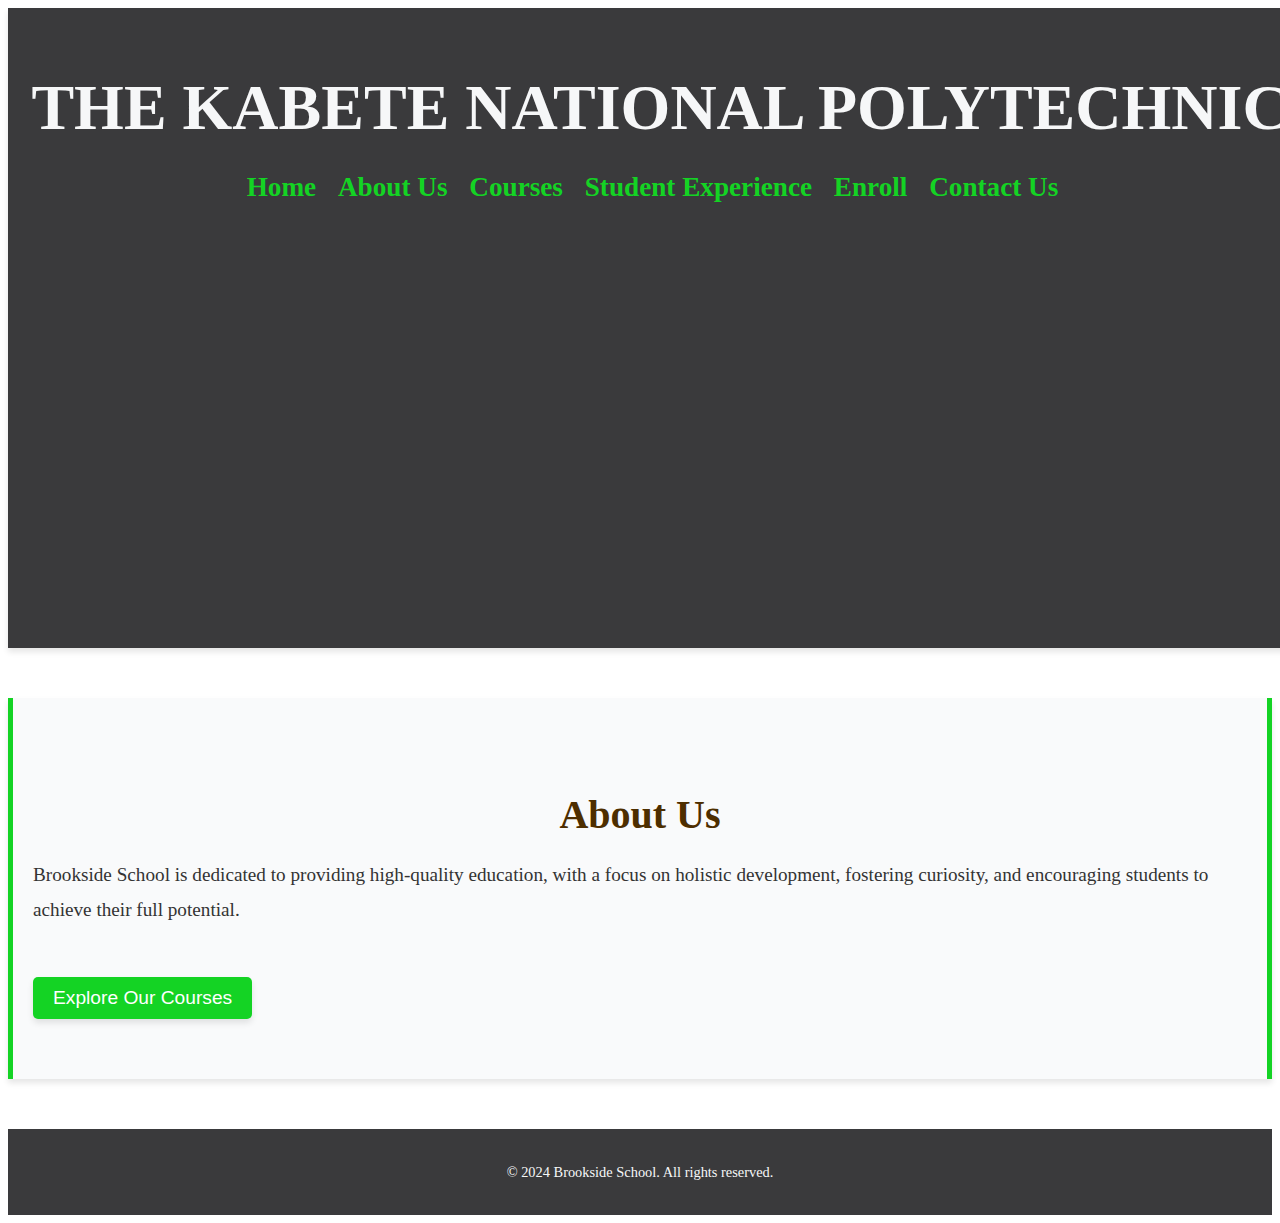
<file: About.html>
<!DOCTYPE html>
<html lang="en">
<head>
    <link rel="stylesheet" href="styles.css">
    <meta charset="UTF-8">
    <meta name="viewport" content="width=device-width, initial-scale=1.0">
    <title>Document</title>
</head>
<body>
    <header>
        <h1>THE KABETE NATIONAL POLYTECHNIC</h1>
        <nav>
            <ul>
                <li><a href="knp website.html">Home</a></li>
                <li><a href="About.html" >About Us</a></li>
                <li><a href="courses.html" >Courses</a></li>
                <li><a href="experience.html" >Student Experience</a></li>
                <li><a href="Enrol.html" >Enroll</a></li>
                <li><a href="contact.html" >Contact Us</a></li>
            </ul>
        </nav>
    </header>
    <section id="about" class="content-section">
        <h2>About Us</h2>
        <p>Brookside School is dedicated to providing high-quality education, with a focus on holistic development, fostering curiosity, and encouraging students to achieve their full potential.</p>
        <button onclick="scrollToSection('courses')">Explore Our Courses</button>
    </section>
    

    <footer>
        <p>&copy; 2024 Brookside School. All rights reserved.</p>
    </footer>
</body>
</html>
</file>
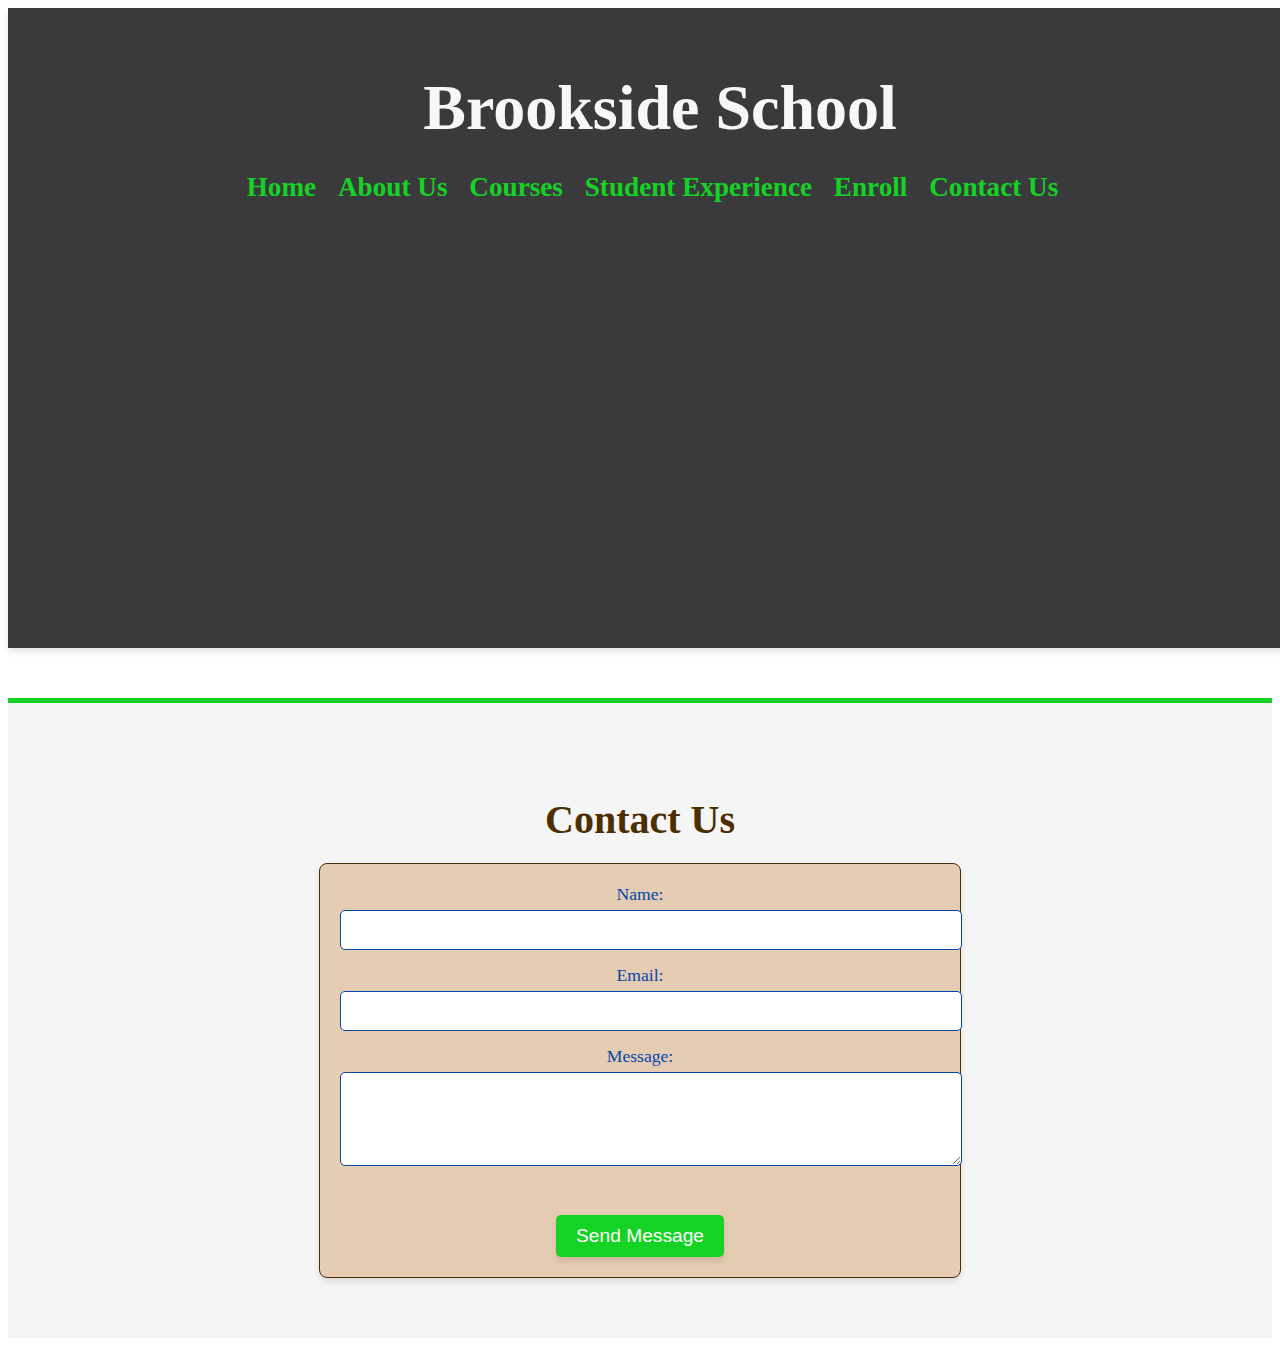
<file: contact.html>
<!DOCTYPE html>
<html lang="en">
    <link rel="stylesheet" href="styles.css">
<head>
    <meta charset="UTF-8">
    <meta name="viewport" content="width=device-width, initial-scale=1.0">
    <title>Document</title>
</head>
<body>
    <header>
        <h1>Brookside School</h1>
        <nav>
            <ul>
                <li><a href="#home">Home</a></li>
                <li><a href="#about">About Us</a></li>
                <li><a href="#courses">Courses</a></li>
                <li><a href="#experience">Student Experience</a></li>
                <li><a href="#enroll">Enroll</a></li>
                <li><a href="#contact">Contact Us</a></li>
            </ul>
        </nav>
    </header>
    <section id="contact">
        <h2>Contact Us</h2>
        <form id="contactForm">
            <label for="name">Name:</label>
            <input type="text" id="name" required>

            <label for="email">Email:</label>
            <input type="email" id="email" required>

            <label for="message">Message:</label>
            <textarea id="message" rows="4" required></textarea>

            <button type="submit">Send Message</button>
        </form>
    </section>
</body>
</html>
</file>
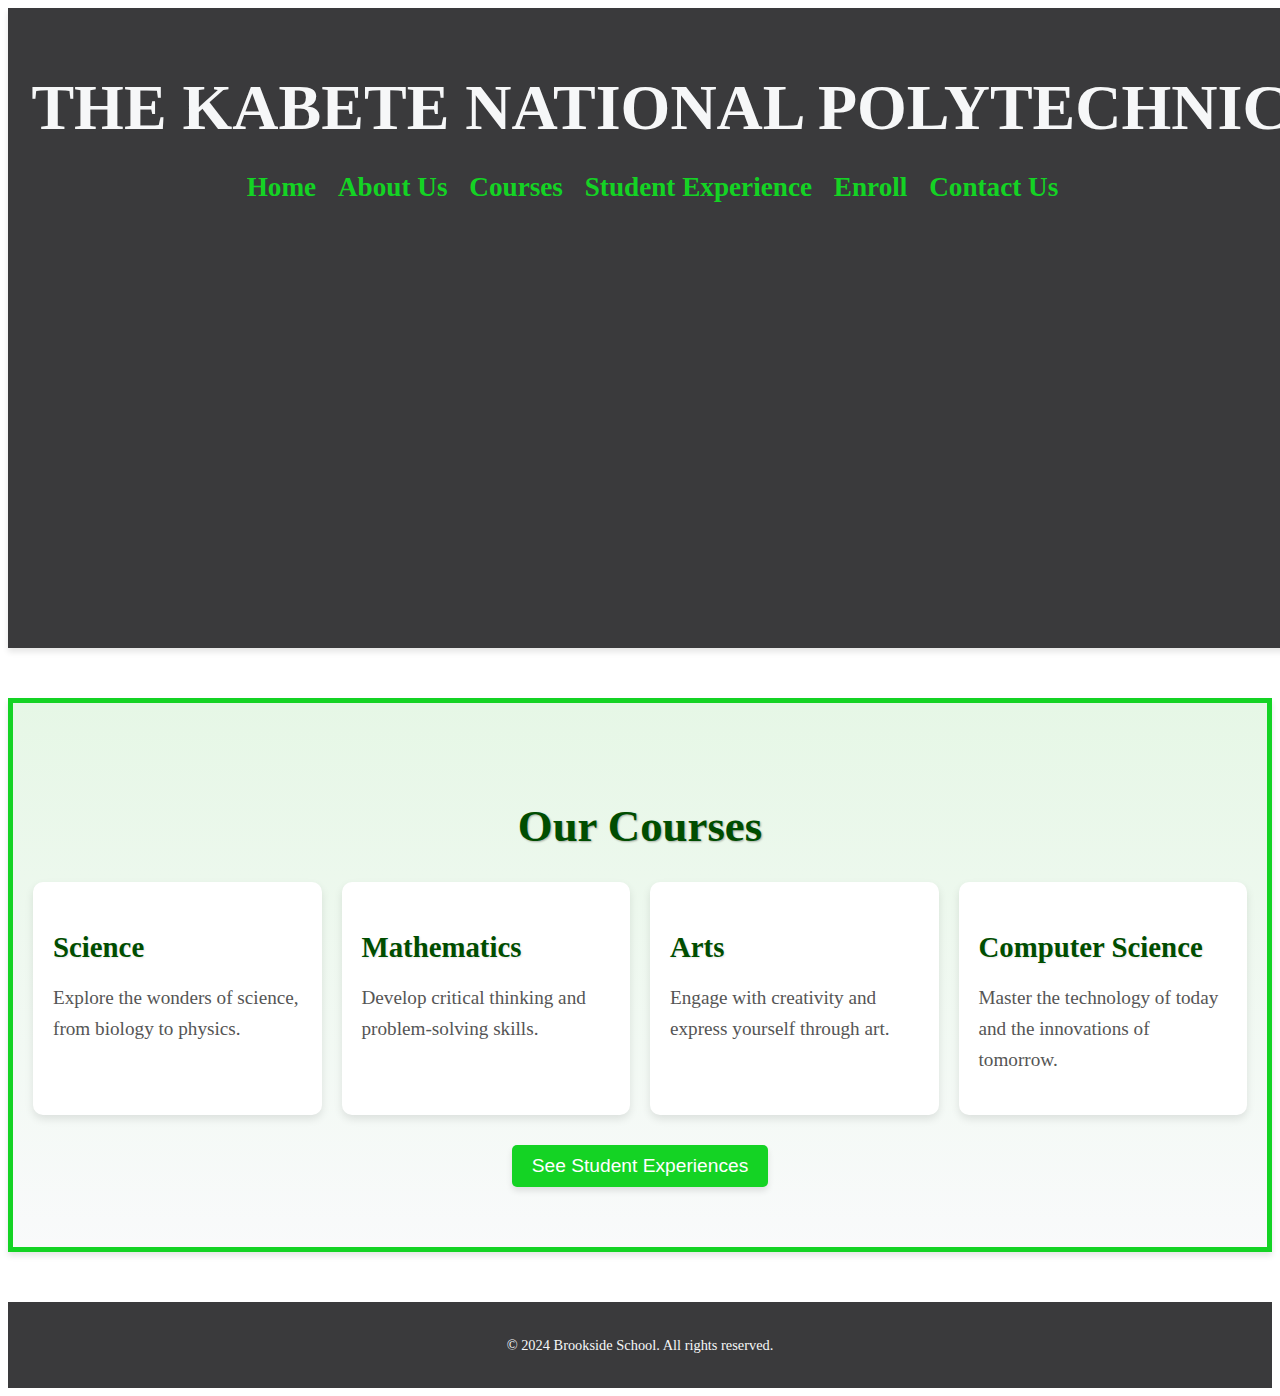
<file: courses.html>
<!DOCTYPE html>
<html lang="en">
<head>
    <meta charset="UTF-8">
    <meta name="viewport" content="width=device-width, initial-scale=1.0">
    <title>Document</title>
</head>
<link rel="stylesheet" href="styles.css">
<body>
    <header>
        <h1>THE KABETE NATIONAL POLYTECHNIC</h1>
        <nav>
            <ul>
                <li><a href="knp website.html">Home</a></li>
                <li><a href="About.html">About Us</a></li>
                <li><a href="courses.html" >Courses</a></li>
                <li><a href="experience.html" >Student Experience</a></li>
                <li><a href="Enrol.html">Enroll</a></li>
                <li><a href="contact.html" >Contact Us</a></li>
            </ul>
        </nav>
    </header>
    <section id="courses" class="content-section">
        <h2>Our Courses</h2>
        <div class="course-list">
            <div class="course">
                <h3>Science</h3>
                <p>Explore the wonders of science, from biology to physics.</p>
            </div>
            <div class="course">
                <h3>Mathematics</h3>
                <p>Develop critical thinking and problem-solving skills.</p>
            </div>
            <div class="course">
                <h3>Arts</h3>
                <p>Engage with creativity and express yourself through art.</p>
            </div>
            <div class="course">
                <h3>Computer Science</h3>
                <p>Master the technology of today and the innovations of tomorrow.</p>
            </div>
        </div>
        <button onclick="scrollToSection('experience')">See Student Experiences</button>
    </section>
    
    <footer>
        <p>&copy; 2024 Brookside School. All rights reserved.</p>
    </footer>
</body>
</html>
</file>
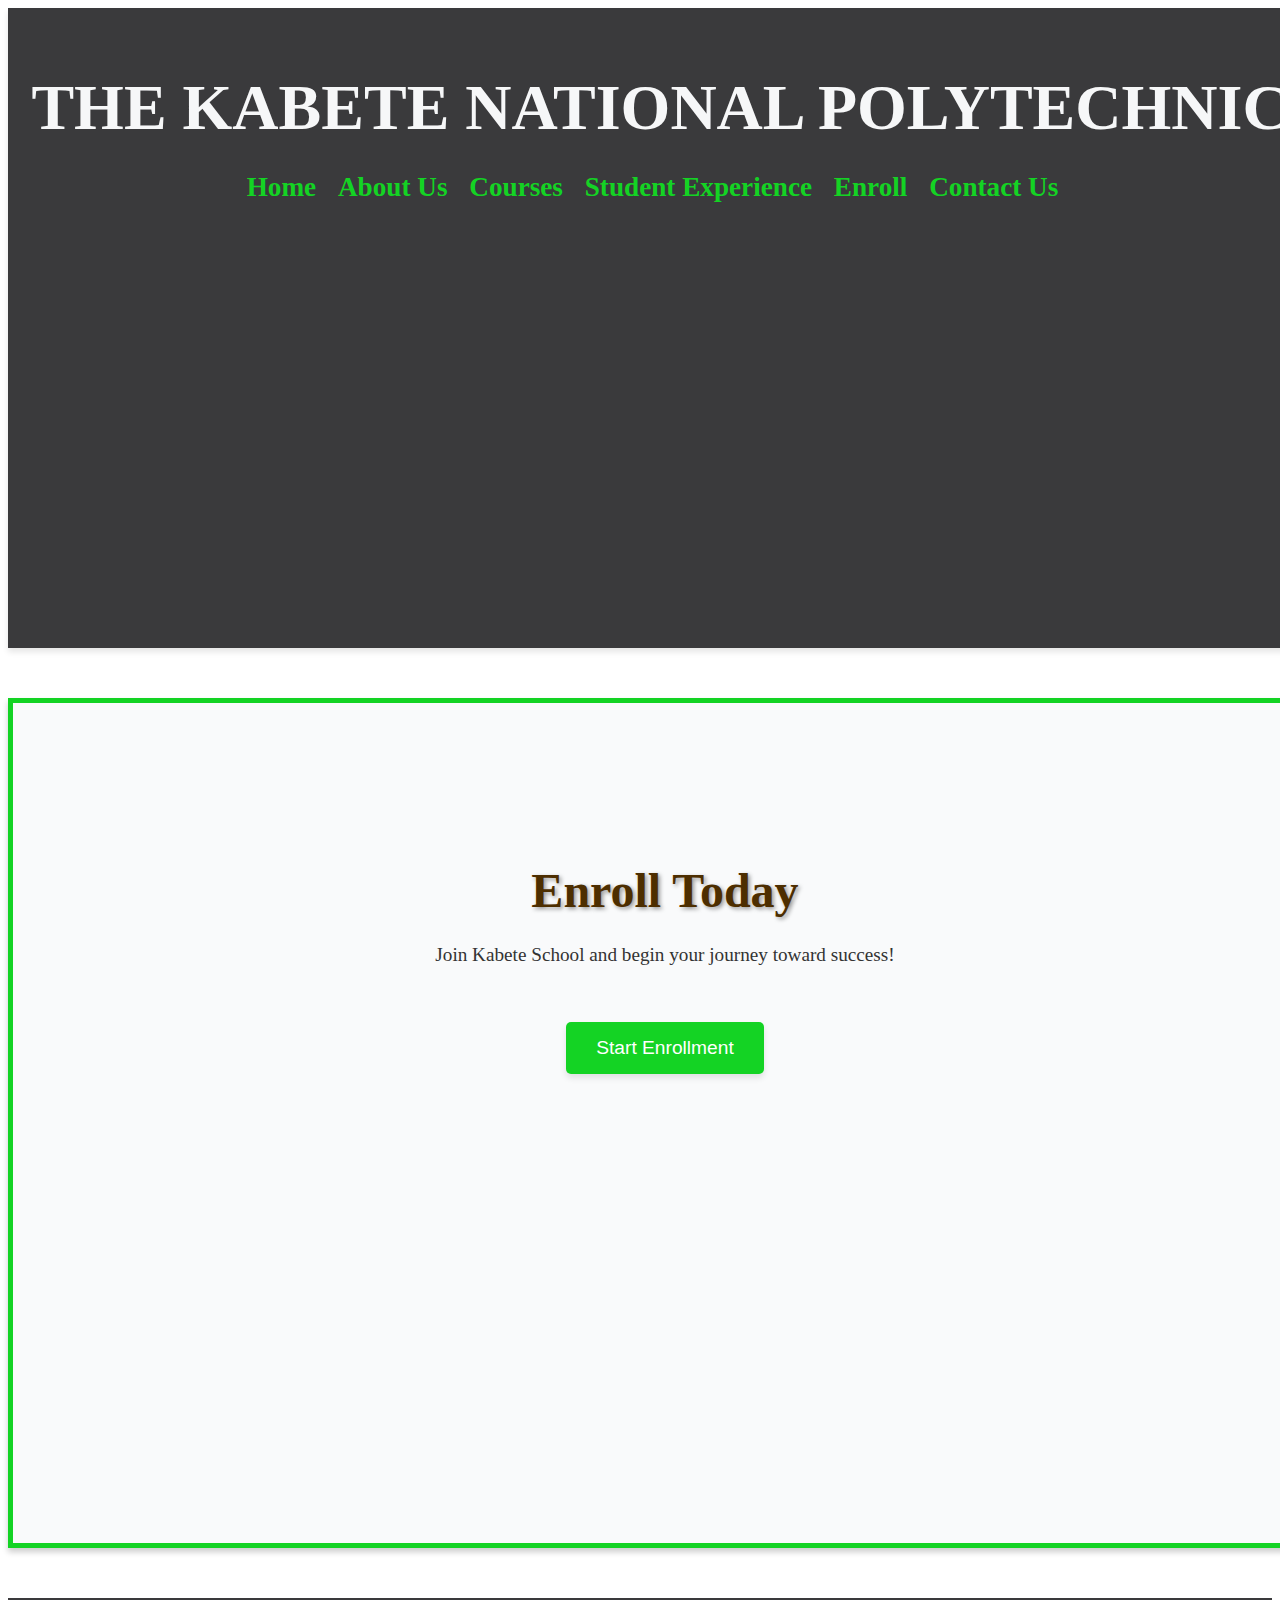
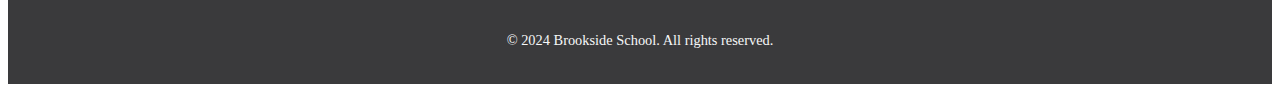
<file: Enrol.html>
<!DOCTYPE html>
<html lang="en">
    <link rel="stylesheet" href="styles.css">
<head>
    <meta charset="UTF-8">
    <meta name="viewport" content="width=device-width, initial-scale=1.0">
    <title>Document</title>
</head>
<body>
    <header>
        <h1>THE KABETE NATIONAL POLYTECHNIC</h1>
        <nav>
            <ul>
                <li><a href="knp website.html">Home</a></li>
                <li><a href="About.html" >About Us</a></li>
                <li><a href="courses.html" >Courses</a></li>
                <li><a href="experience.html" >Student Experience</a></li>
                <li><a href="Enrol.html" >Enroll</a></li>
                <li><a href="contact.html" >Contact Us</a></li>
            </ul>
        </nav>
    </header>
    <section id="enroll" class="content-section enroll">
        <h2>Enroll Today</h2>
        <p>Join Kabete School and begin your journey toward success!</p>
        <button id="enrollButton">Start Enrollment</button>
    </section>
   

    <footer>
        <p>&copy; 2024 Brookside School. All rights reserved.</p>
    </footer>
</body>
</html>
</file>
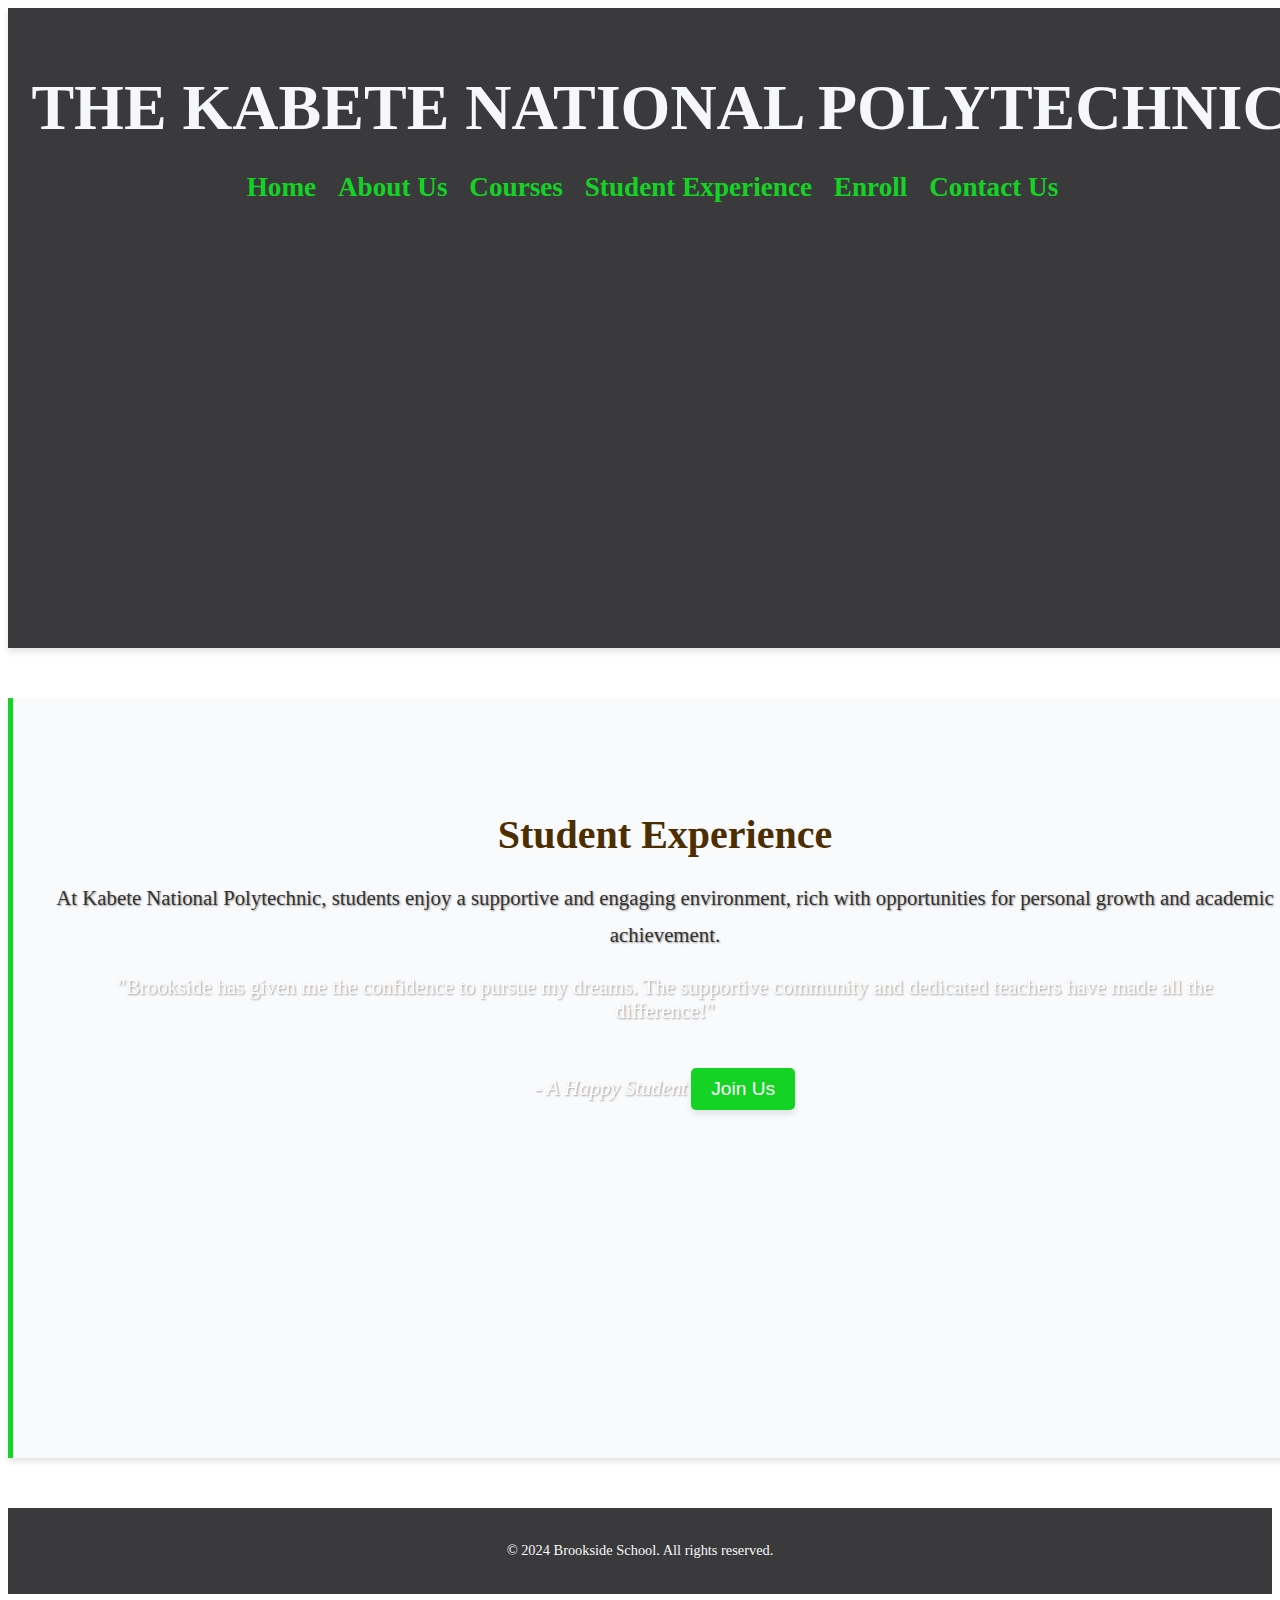
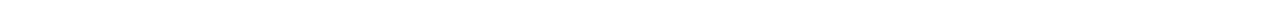
<file: experience.html>
<!DOCTYPE html>
<html lang="en">
    <link rel="stylesheet" href="styles.css">
<head>
    <meta charset="UTF-8">
    <meta name="viewport" content="width=device-width, initial-scale=1.0">
    <title>Document</title>
</head>
<body>
    <header>
        <h1>THE KABETE NATIONAL POLYTECHNIC</h1>
        <nav>
            <ul>
                <li><a href="knp website.html">Home</a></li>
                <li><a href="About.html" >About Us</a></li>
                <li><a href="courses.html" >Courses</a></li>
                <li><a href="experience.html" >Student Experience</a></li>
                <li><a href="Enrol.html" >Enroll</a></li>
                <li><a href="contact.html" >Contact Us</a></li>
            </ul>
        </nav>
    </header>
     <!-- Student Experience Section -->
     <section id="experience" class="content-section">
        <h2>Student Experience</h2>
        <p>At Kabete National Polytechnic, students enjoy a supportive and engaging environment, rich with opportunities for personal growth and academic achievement.</p>
        <blockquote>"Brookside has given me the confidence to pursue my dreams. The supportive community and dedicated teachers have made all the difference!"</blockquote>
        <cite>- A Happy Student</cite>
        <button onclick="scrollToSection('enroll')">Join Us</button>
    </section>
    

    <footer>
        <p>&copy; 2024 Brookside School. All rights reserved.</p>
    </footer>
</body>
</html>
</file>
<file: styles.css>
<style>

body {
font-family: Arial, sans-serif;
background-color: #f5f5f5; /* light cream */
color: #333;
margin: 0;
}

.social-media {
   display: flex;
   justify-content: center;
   margin-top: 20px;
}

.social-icon {
   font-size: 2rem;
   color: #fff; /* White color */
   margin: 0 15px;
   transition: color 0.3s ease-in-out;
}

.social-icon:hover {
   color: #14d324; /* Green on hover */
}

/* Add a little spacing for better visual alignment */
header .social-media {
   position: absolute;
   top: 20px;
   right: 20px; /* Align icons to the top right corner */
}

header{
   background-image: url('https://eafeed.com/wp-content/uploads/2020/06/kabete-national-polytechnic-768x501.jpg');
background-size: cover;
    background-position: center;
    background-attachment: fixed; /* Parallax effect */
    color: #fff;
    padding: 100px 20px;
    text-align: center;
    box-shadow: 0px 4px 6px rgba(0, 0, 0, 0.1);
    width: 100%;
    height: 600px;
    margin-bottom: 50px
}

header {
background-color: #3a3a3c; /* dark grey */
color: #167a1e;
padding: 20px;
text-align: center;

}

header h1 {
color: #f6f7f8; /* volcano red */
font-size: 4rem; 
margin-bottom: 20px;
}

nav ul {
list-style-type: none;
padding: 0;
font-size: 1.7rem; 
margin-bottom: 10px
}

nav ul li {
display: inline;
margin-right: 15px;
}

nav ul li a {
color: #14d324; /* Superman blue */
text-decoration: none;
font-weight: bold;
}

nav ul li a:hover {
color: #e25822; /* volcano red for hover effect */
}

/* Section Styling */
.jumbotron {
  
background-image: url('https://kabetepoly.ac.ke/assets/img/student/07.png');
background-size: cover;
background-position: center;
color: #fff;
padding: 100px; /* Increased padding */
text-align: center;
width: 100%;
height: 250px; /* Set a fixed height instead of max-height */
background-attachment: fixed; /* Optional: creates a parallax effect */
margin-bottom: 40px; /* Changed from margin:150 to be more specific */
background-color: #e6ccb2; /* light brown/cream */
padding: 60px;
text-align: center;
color: #c7480e; /* dark grey */
width: 100%;
height: 600px;
margin-bottom: 50px
}
.jumbotron h2 {
font-size: 3rem; 
margin-bottom: 20px;
}

.jumbotron p {
font-size: 1.5rem; 
margin-bottom: 30px;
}

.jumbotron button {
font-size: 1.2rem; 
padding: 12px 24px; 
}

.jumbotron button {
background-color: #e25822; /* volcano red */
color: #fff;
border: none;
padding: 10px 20px;
cursor: pointer;
}

.jumbotron button:hover {
background-color: #d04020;
}

/* Content Sections */
.content-section {
   background-color: #f9fafb; /* Soft light background */
   padding: 60px 20px;
   border-left: 5px solid #14d324; /* Green accent */
   border-right: 5px solid #14d324; /* Green accent */
   box-shadow: 0px 4px 6px rgba(0, 0, 0, 0.1);
   margin-bottom: 50px;
}

.content-section h2 {
   color: #4d2e00; /* Dark brown */
   font-size: 2.5rem;
   margin-bottom: 20px;
   text-align: center;
}

.content-section p {
   font-size: 1.2rem;
   line-height: 1.8;
   margin-bottom: 20px;
   color: #333; /* Dark gray */
}

.content-section button {
   background-color: #14d324;
   color: #fff;
   border: none;
   padding: 10px 20px;
   font-size: 1.2rem;
   border-radius: 5px;
   cursor: pointer;
   transition: all 0.3s ease-in-out;
}
#courses {
   background: linear-gradient(to bottom, #e6f7e6, #f9fafb); /* Soft gradient background */
   padding: 60px 20px;
   border-top: 5px solid #14d324; /* Green accent */
   border-bottom: 5px solid #14d324; /* Green accent */
   text-align: center;
   box-shadow: 0px 4px 6px rgba(0, 0, 0, 0.1);
}
#courses h2 {
   color: #004d00; /* Dark green */
   font-size: 2.8rem;
   margin-bottom: 30px;
   text-shadow: 1px 1px 2px rgba(0, 0, 0, 0.3);
}
.course-list {
   display: grid;
   grid-template-columns: repeat(auto-fit, minmax(250px, 1fr));
   gap: 20px;
   margin-top: 20px;
}

.content-section button:hover {
   background-color: #10b71f;
}

.course {
   background-color: #fff;
    padding: 20px;
    border-radius: 10px;
    box-shadow: 0px 4px 8px rgba(0, 0, 0, 0.1);
    transition: transform 0.3s ease-in-out, box-shadow 0.3s ease-in-out;
    text-align: left;
}
.course:hover {
   transform: translateY(-10px); /* Lift effect */
    box-shadow: 0px 6px 12px rgba(0, 0, 0, 0.2);
}
.course h3 {
   color: #004d00; /* Dark green */
   font-size: 1.8rem;
   margin-bottom: 10px;
   text-shadow: 1px 1px 2px rgba(0, 0, 0, 0.1);
}
.course p {
   color: #555; /* Medium gray */
   font-size: 1.2rem;
   line-height: 1.6;
}
button {
   background-color: #14d324;
   color: #fff;
   border: none;
   padding: 12px 24px;
   font-size: 1.2rem;
   border-radius: 5px;
   cursor: pointer;
   margin-top: 30px;
   box-shadow: 0px 4px 6px rgba(0, 0, 0, 0.1);
   transition: background-color 0.3s ease-in-out, transform 0.3s ease-in-out;
}
button:hover {
   background-color: #10b71f;
   transform: translateY(-2px);
   box-shadow: 0px 6px 8px rgba(0, 0, 0, 0.2);
}

#experience {
   background-image: url('https://kabetepoly.ac.ke/assets/img/student/05.png');
   background-size: cover;
   background-position: center;
   color: #fff;
   padding: 80px 20px;
   text-align: center;
   width: 100%;
   height: 600px;
   margin-bottom: 50px
}
#experience p, blockquote, cite {
   font-size: 1.3rem;
   margin-bottom: 15px;
   text-shadow: 1px 1px 2px rgba(0, 0, 0, 0.4);
}

.enroll {
   background-image: url('https://kabetepoly.ac.ke/assets/img/student/08.png'); 
   background-size: cover;
   background-position: center;
   color: #fff;
   text-align: center;
   padding: 120px 20px;
   border-top: 5px solid #14d324; /* Green accent */
   border-bottom: 5px solid #14d324; /* Green accent */
   box-shadow: 0px 4px 6px rgba(0, 0, 0, 0.2);
   width: 100%;
   height: 600px;
   margin-bottom: 50px
}
.enroll h2 {
   font-size: 3rem;
   margin-bottom: 20px;
   text-shadow: 2px 2px 4px rgba(0, 0, 0, 0.4);
}

.enroll button {
   background-color: #14d324;
   color: #fff;
   border: none;
   padding: 15px 30px;
   font-size: 1.2rem;
   border-radius: 5px;
   cursor: pointer;
   box-shadow: 0px 4px 6px rgba(0, 0, 0, 0.1);
   transition: all 0.3s ease-in-out;
}

.enroll button:hover {
   background-color: #10b71f;
   box-shadow: 0px 6px 8px rgba(0, 0, 0, 0.2);
}

/* Footer */
footer {
background-color: #3a3a3c; /* grey */
color: #f5f5f5;
padding: 15px;
text-align: center;
font-size: 14px;
}

#contact {
   background-color: #f5f5f5;
   padding: 60px 20px;
   text-align: center;
   border-top: 5px solid #14d324; /* Green accent */
}

#contact h2 {
   color: #4d2e00; /* Dark brown */
   font-size: 2.5rem;
   margin-bottom: 20px;
}

#contactForm {
   max-width: 600px;
   margin: auto;
   padding: 20px;
   background-color: #e6ccb2; /* Light cream */
   border-radius: 8px;
   border: 1px solid #4d2e00; /* Dark brown */
   box-shadow: 0px 4px 6px rgba(0, 0, 0, 0.1);
}

#contactForm label {
   display: block;
   color: #0047ab; /* Superman blue */
   margin-bottom: 5px;
   font-size: 1.1rem;
}

#contactForm input, #contactForm textarea {
   width: 100%;
   padding: 10px;
   margin-bottom: 15px;
   border: 1px solid #0047ab; /* Superman blue */
   border-radius: 5px;
   font-size: 1rem;
}

#contactForm button {
   background-color: #14d324;
   color: #fff;
   border: none;
   padding: 10px 20px;
   font-size: 1.2rem;
   border-radius: 5px;
   cursor: pointer;
   transition: all 0.3s ease-in-out;
}

#contactForm button:hover {
   background-color: #10b71f;
}

#home {
   text-align: center;
}

/* Styling the logo */
.logo {
   width: 250px;
   height: auto;
   margin-bottom: 15px;
}
footer {
   background-color: #3a3a3c;
   color: #f6f7f8;
   padding: 20px;
   text-align: center;
   font-size: 0.9rem;
}



</style>
</file>
